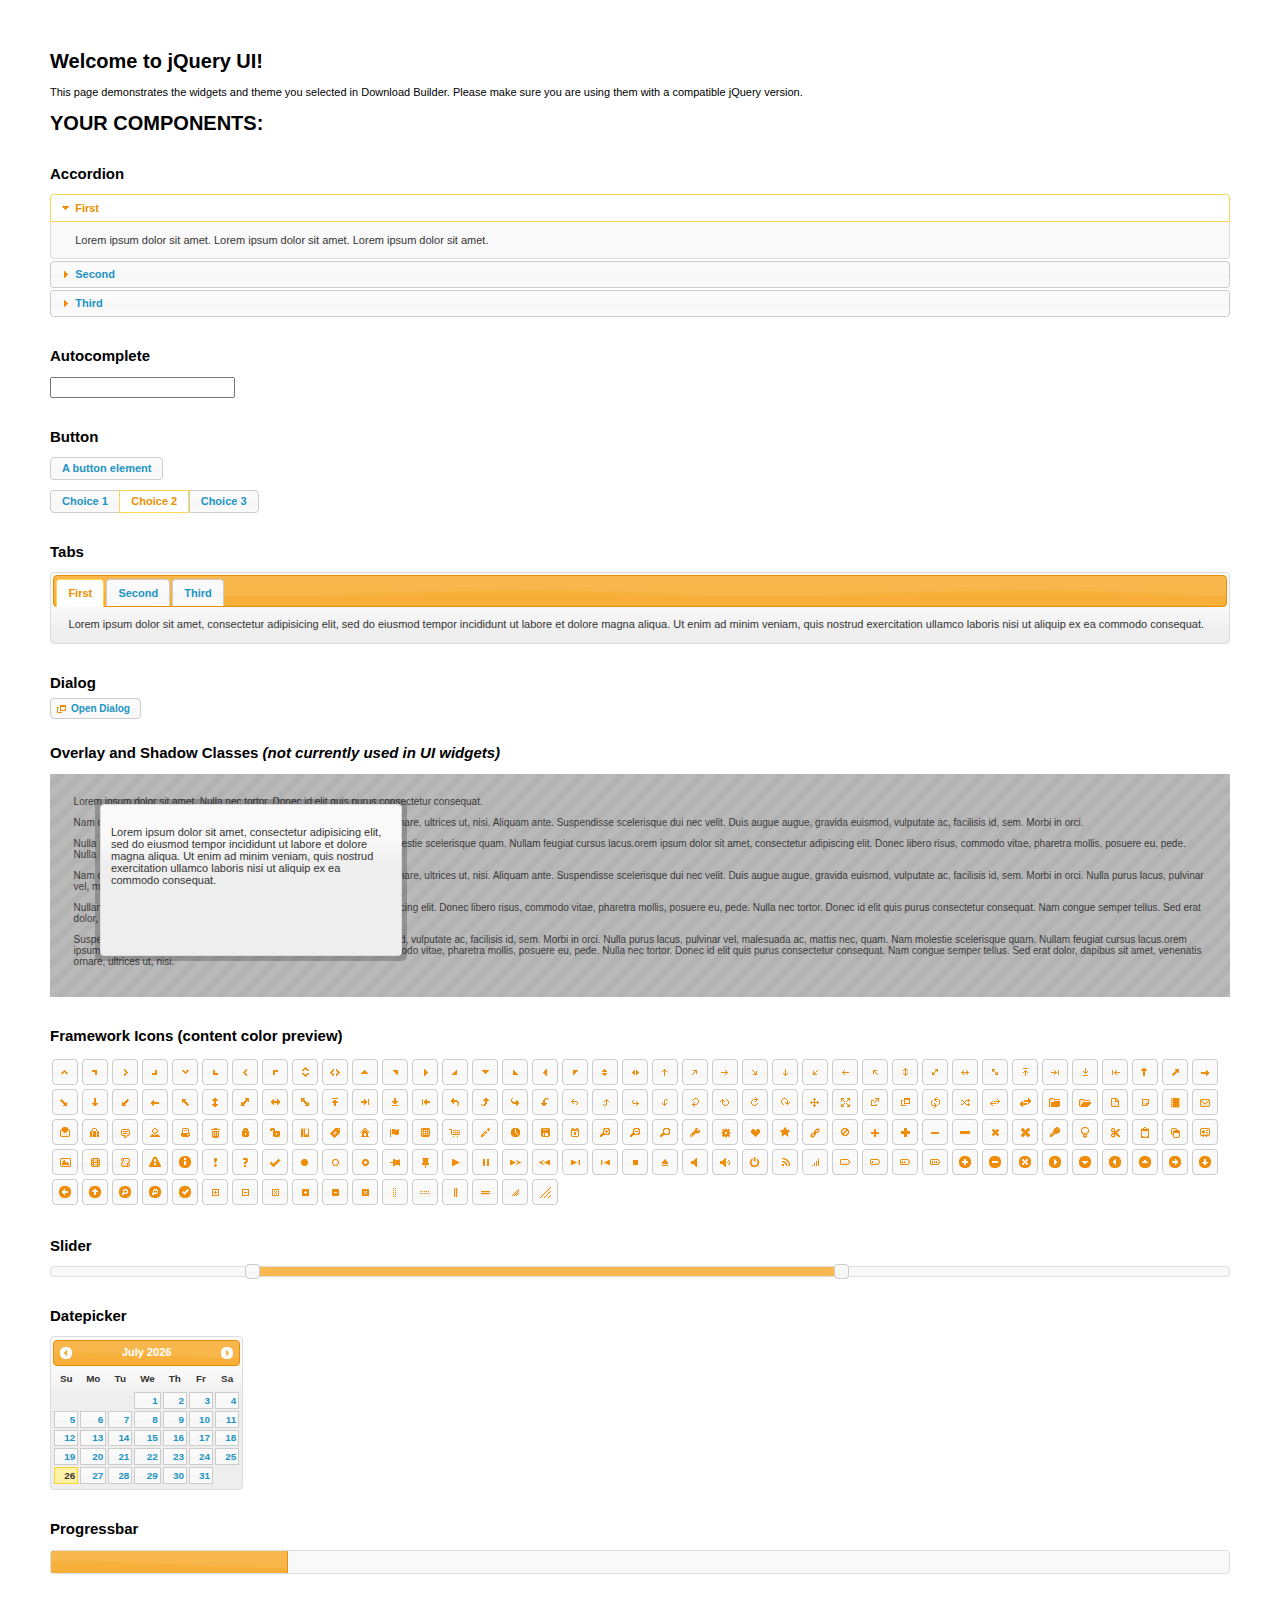
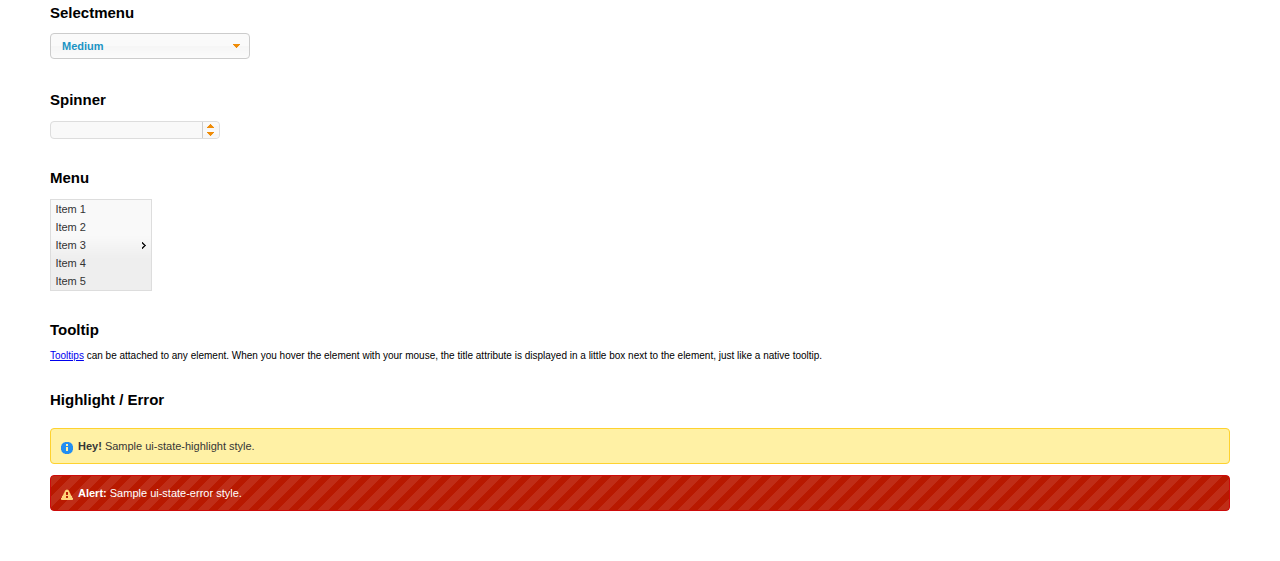
<file: jquery-ui-1.11.3/index.html>
<!doctype html>
<html lang="us">
<head>
<meta charset="utf-8">
<title>jQuery UI Example Page</title>
<link href="jquery-ui.css" rel="stylesheet">
<style>
body {
	font: 62.5% "Trebuchet MS", sans-serif;
	margin: 50px;
}

.demoHeaders {
	margin-top: 2em;
}

#dialog-link {
	padding: .4em 1em .4em 20px;
	text-decoration: none;
	position: relative;
}

#dialog-link span.ui-icon {
	margin: 0 5px 0 0;
	position: absolute;
	left: .2em;
	top: 50%;
	margin-top: -8px;
}

#icons {
	margin: 0;
	padding: 0;
}

#icons li {
	margin: 2px;
	position: relative;
	padding: 4px 0;
	cursor: pointer;
	float: left;
	list-style: none;
}

#icons span.ui-icon {
	float: left;
	margin: 0 4px;
}

.fakewindowcontain .ui-widget-overlay {
	position: absolute;
}

select {
	width: 200px;
}
</style>
</head>
<body>

	<h1>Welcome to jQuery UI!</h1>

	<div class="ui-widget">
		<p>This page demonstrates the widgets and theme you selected in
			Download Builder. Please make sure you are using them with a
			compatible jQuery version.</p>
	</div>

	<h1>YOUR COMPONENTS:</h1>


	<!-- Accordion -->
	<h2 class="demoHeaders">Accordion</h2>
	<div id="accordion">
		<h3>First</h3>
		<div>Lorem ipsum dolor sit amet. Lorem ipsum dolor sit amet.
			Lorem ipsum dolor sit amet.</div>
		<h3>Second</h3>
		<div>Phasellus mattis tincidunt nibh.</div>
		<h3>Third</h3>
		<div>Nam dui erat, auctor a, dignissim quis.</div>
	</div>



	<!-- Autocomplete -->
	<h2 class="demoHeaders">Autocomplete</h2>
	<div>
		<input id="autocomplete" title="type &quot;a&quot;">
	</div>



	<!-- Button -->
	<h2 class="demoHeaders">Button</h2>
	<button id="button">A button element</button>
	<form style="margin-top: 1em;">
		<div id="radioset">
			<input type="radio" id="radio1" name="radio"><label
				for="radio1">Choice 1</label> <input type="radio" id="radio2"
				name="radio" checked="checked"><label for="radio2">Choice
				2</label> <input type="radio" id="radio3" name="radio"><label
				for="radio3">Choice 3</label>
		</div>
	</form>



	<!-- Tabs -->
	<h2 class="demoHeaders">Tabs</h2>
	<div id="tabs">
		<ul>
			<li><a href="#tabs-1">First</a></li>
			<li><a href="#tabs-2">Second</a></li>
			<li><a href="#tabs-3">Third</a></li>
		</ul>
		<div id="tabs-1">Lorem ipsum dolor sit amet, consectetur
			adipisicing elit, sed do eiusmod tempor incididunt ut labore et
			dolore magna aliqua. Ut enim ad minim veniam, quis nostrud
			exercitation ullamco laboris nisi ut aliquip ex ea commodo consequat.</div>
		<div id="tabs-2">Phasellus mattis tincidunt nibh. Cras orci
			urna, blandit id, pretium vel, aliquet ornare, felis. Maecenas
			scelerisque sem non nisl. Fusce sed lorem in enim dictum bibendum.</div>
		<div id="tabs-3">Nam dui erat, auctor a, dignissim quis,
			sollicitudin eu, felis. Pellentesque nisi urna, interdum eget,
			sagittis et, consequat vestibulum, lacus. Mauris porttitor
			ullamcorper augue.</div>
	</div>



	<!-- Dialog NOTE: Dialog is not generated by UI in this demo so it can be visually styled in themeroller-->
	<h2 class="demoHeaders">Dialog</h2>
	<p>
		<a href="#" id="dialog-link" class="ui-state-default ui-corner-all"><span
			class="ui-icon ui-icon-newwin"></span>Open Dialog</a>
	</p>

	<h2 class="demoHeaders">
		Overlay and Shadow Classes <em>(not currently used in UI widgets)</em>
	</h2>
	<div
		style="position: relative; width: 96%; height: 200px; padding: 1% 2%; overflow: hidden;"
		class="fakewindowcontain">
		<p>Lorem ipsum dolor sit amet, Nulla nec tortor. Donec id elit
			quis purus consectetur consequat.</p>
		<p>Nam congue semper tellus. Sed erat dolor, dapibus sit amet,
			venenatis ornare, ultrices ut, nisi. Aliquam ante. Suspendisse
			scelerisque dui nec velit. Duis augue augue, gravida euismod,
			vulputate ac, facilisis id, sem. Morbi in orci.</p>
		<p>Nulla purus lacus, pulvinar vel, malesuada ac, mattis nec,
			quam. Nam molestie scelerisque quam. Nullam feugiat cursus lacus.orem
			ipsum dolor sit amet, consectetur adipiscing elit. Donec libero
			risus, commodo vitae, pharetra mollis, posuere eu, pede. Nulla nec
			tortor. Donec id elit quis purus consectetur consequat.</p>
		<p>Nam congue semper tellus. Sed erat dolor, dapibus sit amet,
			venenatis ornare, ultrices ut, nisi. Aliquam ante. Suspendisse
			scelerisque dui nec velit. Duis augue augue, gravida euismod,
			vulputate ac, facilisis id, sem. Morbi in orci. Nulla purus lacus,
			pulvinar vel, malesuada ac, mattis nec, quam. Nam molestie
			scelerisque quam.</p>
		<p>Nullam feugiat cursus lacus.orem ipsum dolor sit amet,
			consectetur adipiscing elit. Donec libero risus, commodo vitae,
			pharetra mollis, posuere eu, pede. Nulla nec tortor. Donec id elit
			quis purus consectetur consequat. Nam congue semper tellus. Sed erat
			dolor, dapibus sit amet, venenatis ornare, ultrices ut, nisi. Aliquam
			ante.</p>
		<p>Suspendisse scelerisque dui nec velit. Duis augue augue,
			gravida euismod, vulputate ac, facilisis id, sem. Morbi in orci.
			Nulla purus lacus, pulvinar vel, malesuada ac, mattis nec, quam. Nam
			molestie scelerisque quam. Nullam feugiat cursus lacus.orem ipsum
			dolor sit amet, consectetur adipiscing elit. Donec libero risus,
			commodo vitae, pharetra mollis, posuere eu, pede. Nulla nec tortor.
			Donec id elit quis purus consectetur consequat. Nam congue semper
			tellus. Sed erat dolor, dapibus sit amet, venenatis ornare, ultrices
			ut, nisi.</p>

		<!-- ui-dialog -->
		<div class="ui-overlay">
			<div class="ui-widget-overlay"></div>
			<div class="ui-widget-shadow ui-corner-all"
				style="width: 302px; height: 152px; position: absolute; left: 50px; top: 30px;"></div>
		</div>
		<div
			style="position: absolute; width: 280px; height: 130px; left: 50px; top: 30px; padding: 10px;"
			class="ui-widget ui-widget-content ui-corner-all">
			<div class="ui-dialog-content ui-widget-content"
				style="background: none; border: 0;">
				<p>Lorem ipsum dolor sit amet, consectetur adipisicing elit, sed
					do eiusmod tempor incididunt ut labore et dolore magna aliqua. Ut
					enim ad minim veniam, quis nostrud exercitation ullamco laboris
					nisi ut aliquip ex ea commodo consequat.</p>
			</div>
		</div>

	</div>

	<!-- ui-dialog -->
	<div id="dialog" title="Dialog Title">
		<p>Lorem ipsum dolor sit amet, consectetur adipisicing elit, sed
			do eiusmod tempor incididunt ut labore et dolore magna aliqua. Ut
			enim ad minim veniam, quis nostrud exercitation ullamco laboris nisi
			ut aliquip ex ea commodo consequat.</p>
	</div>



	<h2 class="demoHeaders">Framework Icons (content color preview)</h2>
	<ul id="icons" class="ui-widget ui-helper-clearfix">
		<li class="ui-state-default ui-corner-all" title=".ui-icon-carat-1-n"><span
			class="ui-icon ui-icon-carat-1-n"></span></li>
		<li class="ui-state-default ui-corner-all" title=".ui-icon-carat-1-ne"><span
			class="ui-icon ui-icon-carat-1-ne"></span></li>
		<li class="ui-state-default ui-corner-all" title=".ui-icon-carat-1-e"><span
			class="ui-icon ui-icon-carat-1-e"></span></li>
		<li class="ui-state-default ui-corner-all" title=".ui-icon-carat-1-se"><span
			class="ui-icon ui-icon-carat-1-se"></span></li>
		<li class="ui-state-default ui-corner-all" title=".ui-icon-carat-1-s"><span
			class="ui-icon ui-icon-carat-1-s"></span></li>
		<li class="ui-state-default ui-corner-all" title=".ui-icon-carat-1-sw"><span
			class="ui-icon ui-icon-carat-1-sw"></span></li>
		<li class="ui-state-default ui-corner-all" title=".ui-icon-carat-1-w"><span
			class="ui-icon ui-icon-carat-1-w"></span></li>
		<li class="ui-state-default ui-corner-all" title=".ui-icon-carat-1-nw"><span
			class="ui-icon ui-icon-carat-1-nw"></span></li>
		<li class="ui-state-default ui-corner-all"
			title=".ui-icon-carat-2-n-s"><span
			class="ui-icon ui-icon-carat-2-n-s"></span></li>
		<li class="ui-state-default ui-corner-all"
			title=".ui-icon-carat-2-e-w"><span
			class="ui-icon ui-icon-carat-2-e-w"></span></li>
		<li class="ui-state-default ui-corner-all"
			title=".ui-icon-triangle-1-n"><span
			class="ui-icon ui-icon-triangle-1-n"></span></li>
		<li class="ui-state-default ui-corner-all"
			title=".ui-icon-triangle-1-ne"><span
			class="ui-icon ui-icon-triangle-1-ne"></span></li>
		<li class="ui-state-default ui-corner-all"
			title=".ui-icon-triangle-1-e"><span
			class="ui-icon ui-icon-triangle-1-e"></span></li>
		<li class="ui-state-default ui-corner-all"
			title=".ui-icon-triangle-1-se"><span
			class="ui-icon ui-icon-triangle-1-se"></span></li>
		<li class="ui-state-default ui-corner-all"
			title=".ui-icon-triangle-1-s"><span
			class="ui-icon ui-icon-triangle-1-s"></span></li>
		<li class="ui-state-default ui-corner-all"
			title=".ui-icon-triangle-1-sw"><span
			class="ui-icon ui-icon-triangle-1-sw"></span></li>
		<li class="ui-state-default ui-corner-all"
			title=".ui-icon-triangle-1-w"><span
			class="ui-icon ui-icon-triangle-1-w"></span></li>
		<li class="ui-state-default ui-corner-all"
			title=".ui-icon-triangle-1-nw"><span
			class="ui-icon ui-icon-triangle-1-nw"></span></li>
		<li class="ui-state-default ui-corner-all"
			title=".ui-icon-triangle-2-n-s"><span
			class="ui-icon ui-icon-triangle-2-n-s"></span></li>
		<li class="ui-state-default ui-corner-all"
			title=".ui-icon-triangle-2-e-w"><span
			class="ui-icon ui-icon-triangle-2-e-w"></span></li>
		<li class="ui-state-default ui-corner-all" title=".ui-icon-arrow-1-n"><span
			class="ui-icon ui-icon-arrow-1-n"></span></li>
		<li class="ui-state-default ui-corner-all" title=".ui-icon-arrow-1-ne"><span
			class="ui-icon ui-icon-arrow-1-ne"></span></li>
		<li class="ui-state-default ui-corner-all" title=".ui-icon-arrow-1-e"><span
			class="ui-icon ui-icon-arrow-1-e"></span></li>
		<li class="ui-state-default ui-corner-all" title=".ui-icon-arrow-1-se"><span
			class="ui-icon ui-icon-arrow-1-se"></span></li>
		<li class="ui-state-default ui-corner-all" title=".ui-icon-arrow-1-s"><span
			class="ui-icon ui-icon-arrow-1-s"></span></li>
		<li class="ui-state-default ui-corner-all" title=".ui-icon-arrow-1-sw"><span
			class="ui-icon ui-icon-arrow-1-sw"></span></li>
		<li class="ui-state-default ui-corner-all" title=".ui-icon-arrow-1-w"><span
			class="ui-icon ui-icon-arrow-1-w"></span></li>
		<li class="ui-state-default ui-corner-all" title=".ui-icon-arrow-1-nw"><span
			class="ui-icon ui-icon-arrow-1-nw"></span></li>
		<li class="ui-state-default ui-corner-all"
			title=".ui-icon-arrow-2-n-s"><span
			class="ui-icon ui-icon-arrow-2-n-s"></span></li>
		<li class="ui-state-default ui-corner-all"
			title=".ui-icon-arrow-2-ne-sw"><span
			class="ui-icon ui-icon-arrow-2-ne-sw"></span></li>
		<li class="ui-state-default ui-corner-all"
			title=".ui-icon-arrow-2-e-w"><span
			class="ui-icon ui-icon-arrow-2-e-w"></span></li>
		<li class="ui-state-default ui-corner-all"
			title=".ui-icon-arrow-2-se-nw"><span
			class="ui-icon ui-icon-arrow-2-se-nw"></span></li>
		<li class="ui-state-default ui-corner-all"
			title=".ui-icon-arrowstop-1-n"><span
			class="ui-icon ui-icon-arrowstop-1-n"></span></li>
		<li class="ui-state-default ui-corner-all"
			title=".ui-icon-arrowstop-1-e"><span
			class="ui-icon ui-icon-arrowstop-1-e"></span></li>
		<li class="ui-state-default ui-corner-all"
			title=".ui-icon-arrowstop-1-s"><span
			class="ui-icon ui-icon-arrowstop-1-s"></span></li>
		<li class="ui-state-default ui-corner-all"
			title=".ui-icon-arrowstop-1-w"><span
			class="ui-icon ui-icon-arrowstop-1-w"></span></li>
		<li class="ui-state-default ui-corner-all"
			title=".ui-icon-arrowthick-1-n"><span
			class="ui-icon ui-icon-arrowthick-1-n"></span></li>
		<li class="ui-state-default ui-corner-all"
			title=".ui-icon-arrowthick-1-ne"><span
			class="ui-icon ui-icon-arrowthick-1-ne"></span></li>
		<li class="ui-state-default ui-corner-all"
			title=".ui-icon-arrowthick-1-e"><span
			class="ui-icon ui-icon-arrowthick-1-e"></span></li>
		<li class="ui-state-default ui-corner-all"
			title=".ui-icon-arrowthick-1-se"><span
			class="ui-icon ui-icon-arrowthick-1-se"></span></li>
		<li class="ui-state-default ui-corner-all"
			title=".ui-icon-arrowthick-1-s"><span
			class="ui-icon ui-icon-arrowthick-1-s"></span></li>
		<li class="ui-state-default ui-corner-all"
			title=".ui-icon-arrowthick-1-sw"><span
			class="ui-icon ui-icon-arrowthick-1-sw"></span></li>
		<li class="ui-state-default ui-corner-all"
			title=".ui-icon-arrowthick-1-w"><span
			class="ui-icon ui-icon-arrowthick-1-w"></span></li>
		<li class="ui-state-default ui-corner-all"
			title=".ui-icon-arrowthick-1-nw"><span
			class="ui-icon ui-icon-arrowthick-1-nw"></span></li>
		<li class="ui-state-default ui-corner-all"
			title=".ui-icon-arrowthick-2-n-s"><span
			class="ui-icon ui-icon-arrowthick-2-n-s"></span></li>
		<li class="ui-state-default ui-corner-all"
			title=".ui-icon-arrowthick-2-ne-sw"><span
			class="ui-icon ui-icon-arrowthick-2-ne-sw"></span></li>
		<li class="ui-state-default ui-corner-all"
			title=".ui-icon-arrowthick-2-e-w"><span
			class="ui-icon ui-icon-arrowthick-2-e-w"></span></li>
		<li class="ui-state-default ui-corner-all"
			title=".ui-icon-arrowthick-2-se-nw"><span
			class="ui-icon ui-icon-arrowthick-2-se-nw"></span></li>
		<li class="ui-state-default ui-corner-all"
			title=".ui-icon-arrowthickstop-1-n"><span
			class="ui-icon ui-icon-arrowthickstop-1-n"></span></li>
		<li class="ui-state-default ui-corner-all"
			title=".ui-icon-arrowthickstop-1-e"><span
			class="ui-icon ui-icon-arrowthickstop-1-e"></span></li>
		<li class="ui-state-default ui-corner-all"
			title=".ui-icon-arrowthickstop-1-s"><span
			class="ui-icon ui-icon-arrowthickstop-1-s"></span></li>
		<li class="ui-state-default ui-corner-all"
			title=".ui-icon-arrowthickstop-1-w"><span
			class="ui-icon ui-icon-arrowthickstop-1-w"></span></li>
		<li class="ui-state-default ui-corner-all"
			title=".ui-icon-arrowreturnthick-1-w"><span
			class="ui-icon ui-icon-arrowreturnthick-1-w"></span></li>
		<li class="ui-state-default ui-corner-all"
			title=".ui-icon-arrowreturnthick-1-n"><span
			class="ui-icon ui-icon-arrowreturnthick-1-n"></span></li>
		<li class="ui-state-default ui-corner-all"
			title=".ui-icon-arrowreturnthick-1-e"><span
			class="ui-icon ui-icon-arrowreturnthick-1-e"></span></li>
		<li class="ui-state-default ui-corner-all"
			title=".ui-icon-arrowreturnthick-1-s"><span
			class="ui-icon ui-icon-arrowreturnthick-1-s"></span></li>
		<li class="ui-state-default ui-corner-all"
			title=".ui-icon-arrowreturn-1-w"><span
			class="ui-icon ui-icon-arrowreturn-1-w"></span></li>
		<li class="ui-state-default ui-corner-all"
			title=".ui-icon-arrowreturn-1-n"><span
			class="ui-icon ui-icon-arrowreturn-1-n"></span></li>
		<li class="ui-state-default ui-corner-all"
			title=".ui-icon-arrowreturn-1-e"><span
			class="ui-icon ui-icon-arrowreturn-1-e"></span></li>
		<li class="ui-state-default ui-corner-all"
			title=".ui-icon-arrowreturn-1-s"><span
			class="ui-icon ui-icon-arrowreturn-1-s"></span></li>
		<li class="ui-state-default ui-corner-all"
			title=".ui-icon-arrowrefresh-1-w"><span
			class="ui-icon ui-icon-arrowrefresh-1-w"></span></li>
		<li class="ui-state-default ui-corner-all"
			title=".ui-icon-arrowrefresh-1-n"><span
			class="ui-icon ui-icon-arrowrefresh-1-n"></span></li>
		<li class="ui-state-default ui-corner-all"
			title=".ui-icon-arrowrefresh-1-e"><span
			class="ui-icon ui-icon-arrowrefresh-1-e"></span></li>
		<li class="ui-state-default ui-corner-all"
			title=".ui-icon-arrowrefresh-1-s"><span
			class="ui-icon ui-icon-arrowrefresh-1-s"></span></li>
		<li class="ui-state-default ui-corner-all" title=".ui-icon-arrow-4"><span
			class="ui-icon ui-icon-arrow-4"></span></li>
		<li class="ui-state-default ui-corner-all"
			title=".ui-icon-arrow-4-diag"><span
			class="ui-icon ui-icon-arrow-4-diag"></span></li>
		<li class="ui-state-default ui-corner-all" title=".ui-icon-extlink"><span
			class="ui-icon ui-icon-extlink"></span></li>
		<li class="ui-state-default ui-corner-all" title=".ui-icon-newwin"><span
			class="ui-icon ui-icon-newwin"></span></li>
		<li class="ui-state-default ui-corner-all" title=".ui-icon-refresh"><span
			class="ui-icon ui-icon-refresh"></span></li>
		<li class="ui-state-default ui-corner-all" title=".ui-icon-shuffle"><span
			class="ui-icon ui-icon-shuffle"></span></li>
		<li class="ui-state-default ui-corner-all"
			title=".ui-icon-transfer-e-w"><span
			class="ui-icon ui-icon-transfer-e-w"></span></li>
		<li class="ui-state-default ui-corner-all"
			title=".ui-icon-transferthick-e-w"><span
			class="ui-icon ui-icon-transferthick-e-w"></span></li>
		<li class="ui-state-default ui-corner-all"
			title=".ui-icon-folder-collapsed"><span
			class="ui-icon ui-icon-folder-collapsed"></span></li>
		<li class="ui-state-default ui-corner-all"
			title=".ui-icon-folder-open"><span
			class="ui-icon ui-icon-folder-open"></span></li>
		<li class="ui-state-default ui-corner-all" title=".ui-icon-document"><span
			class="ui-icon ui-icon-document"></span></li>
		<li class="ui-state-default ui-corner-all" title=".ui-icon-document-b"><span
			class="ui-icon ui-icon-document-b"></span></li>
		<li class="ui-state-default ui-corner-all" title=".ui-icon-note"><span
			class="ui-icon ui-icon-note"></span></li>
		<li class="ui-state-default ui-corner-all"
			title=".ui-icon-mail-closed"><span
			class="ui-icon ui-icon-mail-closed"></span></li>
		<li class="ui-state-default ui-corner-all" title=".ui-icon-mail-open"><span
			class="ui-icon ui-icon-mail-open"></span></li>
		<li class="ui-state-default ui-corner-all" title=".ui-icon-suitcase"><span
			class="ui-icon ui-icon-suitcase"></span></li>
		<li class="ui-state-default ui-corner-all" title=".ui-icon-comment"><span
			class="ui-icon ui-icon-comment"></span></li>
		<li class="ui-state-default ui-corner-all" title=".ui-icon-person"><span
			class="ui-icon ui-icon-person"></span></li>
		<li class="ui-state-default ui-corner-all" title=".ui-icon-print"><span
			class="ui-icon ui-icon-print"></span></li>
		<li class="ui-state-default ui-corner-all" title=".ui-icon-trash"><span
			class="ui-icon ui-icon-trash"></span></li>
		<li class="ui-state-default ui-corner-all" title=".ui-icon-locked"><span
			class="ui-icon ui-icon-locked"></span></li>
		<li class="ui-state-default ui-corner-all" title=".ui-icon-unlocked"><span
			class="ui-icon ui-icon-unlocked"></span></li>
		<li class="ui-state-default ui-corner-all" title=".ui-icon-bookmark"><span
			class="ui-icon ui-icon-bookmark"></span></li>
		<li class="ui-state-default ui-corner-all" title=".ui-icon-tag"><span
			class="ui-icon ui-icon-tag"></span></li>
		<li class="ui-state-default ui-corner-all" title=".ui-icon-home"><span
			class="ui-icon ui-icon-home"></span></li>
		<li class="ui-state-default ui-corner-all" title=".ui-icon-flag"><span
			class="ui-icon ui-icon-flag"></span></li>
		<li class="ui-state-default ui-corner-all" title=".ui-icon-calculator"><span
			class="ui-icon ui-icon-calculator"></span></li>
		<li class="ui-state-default ui-corner-all" title=".ui-icon-cart"><span
			class="ui-icon ui-icon-cart"></span></li>
		<li class="ui-state-default ui-corner-all" title=".ui-icon-pencil"><span
			class="ui-icon ui-icon-pencil"></span></li>
		<li class="ui-state-default ui-corner-all" title=".ui-icon-clock"><span
			class="ui-icon ui-icon-clock"></span></li>
		<li class="ui-state-default ui-corner-all" title=".ui-icon-disk"><span
			class="ui-icon ui-icon-disk"></span></li>
		<li class="ui-state-default ui-corner-all" title=".ui-icon-calendar"><span
			class="ui-icon ui-icon-calendar"></span></li>
		<li class="ui-state-default ui-corner-all" title=".ui-icon-zoomin"><span
			class="ui-icon ui-icon-zoomin"></span></li>
		<li class="ui-state-default ui-corner-all" title=".ui-icon-zoomout"><span
			class="ui-icon ui-icon-zoomout"></span></li>
		<li class="ui-state-default ui-corner-all" title=".ui-icon-search"><span
			class="ui-icon ui-icon-search"></span></li>
		<li class="ui-state-default ui-corner-all" title=".ui-icon-wrench"><span
			class="ui-icon ui-icon-wrench"></span></li>
		<li class="ui-state-default ui-corner-all" title=".ui-icon-gear"><span
			class="ui-icon ui-icon-gear"></span></li>
		<li class="ui-state-default ui-corner-all" title=".ui-icon-heart"><span
			class="ui-icon ui-icon-heart"></span></li>
		<li class="ui-state-default ui-corner-all" title=".ui-icon-star"><span
			class="ui-icon ui-icon-star"></span></li>
		<li class="ui-state-default ui-corner-all" title=".ui-icon-link"><span
			class="ui-icon ui-icon-link"></span></li>
		<li class="ui-state-default ui-corner-all" title=".ui-icon-cancel"><span
			class="ui-icon ui-icon-cancel"></span></li>
		<li class="ui-state-default ui-corner-all" title=".ui-icon-plus"><span
			class="ui-icon ui-icon-plus"></span></li>
		<li class="ui-state-default ui-corner-all" title=".ui-icon-plusthick"><span
			class="ui-icon ui-icon-plusthick"></span></li>
		<li class="ui-state-default ui-corner-all" title=".ui-icon-minus"><span
			class="ui-icon ui-icon-minus"></span></li>
		<li class="ui-state-default ui-corner-all" title=".ui-icon-minusthick"><span
			class="ui-icon ui-icon-minusthick"></span></li>
		<li class="ui-state-default ui-corner-all" title=".ui-icon-close"><span
			class="ui-icon ui-icon-close"></span></li>
		<li class="ui-state-default ui-corner-all" title=".ui-icon-closethick"><span
			class="ui-icon ui-icon-closethick"></span></li>
		<li class="ui-state-default ui-corner-all" title=".ui-icon-key"><span
			class="ui-icon ui-icon-key"></span></li>
		<li class="ui-state-default ui-corner-all" title=".ui-icon-lightbulb"><span
			class="ui-icon ui-icon-lightbulb"></span></li>
		<li class="ui-state-default ui-corner-all" title=".ui-icon-scissors"><span
			class="ui-icon ui-icon-scissors"></span></li>
		<li class="ui-state-default ui-corner-all" title=".ui-icon-clipboard"><span
			class="ui-icon ui-icon-clipboard"></span></li>
		<li class="ui-state-default ui-corner-all" title=".ui-icon-copy"><span
			class="ui-icon ui-icon-copy"></span></li>
		<li class="ui-state-default ui-corner-all" title=".ui-icon-contact"><span
			class="ui-icon ui-icon-contact"></span></li>
		<li class="ui-state-default ui-corner-all" title=".ui-icon-image"><span
			class="ui-icon ui-icon-image"></span></li>
		<li class="ui-state-default ui-corner-all" title=".ui-icon-video"><span
			class="ui-icon ui-icon-video"></span></li>
		<li class="ui-state-default ui-corner-all" title=".ui-icon-script"><span
			class="ui-icon ui-icon-script"></span></li>
		<li class="ui-state-default ui-corner-all" title=".ui-icon-alert"><span
			class="ui-icon ui-icon-alert"></span></li>
		<li class="ui-state-default ui-corner-all" title=".ui-icon-info"><span
			class="ui-icon ui-icon-info"></span></li>
		<li class="ui-state-default ui-corner-all" title=".ui-icon-notice"><span
			class="ui-icon ui-icon-notice"></span></li>
		<li class="ui-state-default ui-corner-all" title=".ui-icon-help"><span
			class="ui-icon ui-icon-help"></span></li>
		<li class="ui-state-default ui-corner-all" title=".ui-icon-check"><span
			class="ui-icon ui-icon-check"></span></li>
		<li class="ui-state-default ui-corner-all" title=".ui-icon-bullet"><span
			class="ui-icon ui-icon-bullet"></span></li>
		<li class="ui-state-default ui-corner-all" title=".ui-icon-radio-off"><span
			class="ui-icon ui-icon-radio-off"></span></li>
		<li class="ui-state-default ui-corner-all" title=".ui-icon-radio-on"><span
			class="ui-icon ui-icon-radio-on"></span></li>
		<li class="ui-state-default ui-corner-all" title=".ui-icon-pin-w"><span
			class="ui-icon ui-icon-pin-w"></span></li>
		<li class="ui-state-default ui-corner-all" title=".ui-icon-pin-s"><span
			class="ui-icon ui-icon-pin-s"></span></li>
		<li class="ui-state-default ui-corner-all" title=".ui-icon-play"><span
			class="ui-icon ui-icon-play"></span></li>
		<li class="ui-state-default ui-corner-all" title=".ui-icon-pause"><span
			class="ui-icon ui-icon-pause"></span></li>
		<li class="ui-state-default ui-corner-all" title=".ui-icon-seek-next"><span
			class="ui-icon ui-icon-seek-next"></span></li>
		<li class="ui-state-default ui-corner-all" title=".ui-icon-seek-prev"><span
			class="ui-icon ui-icon-seek-prev"></span></li>
		<li class="ui-state-default ui-corner-all" title=".ui-icon-seek-end"><span
			class="ui-icon ui-icon-seek-end"></span></li>
		<li class="ui-state-default ui-corner-all" title=".ui-icon-seek-first"><span
			class="ui-icon ui-icon-seek-first"></span></li>
		<li class="ui-state-default ui-corner-all" title=".ui-icon-stop"><span
			class="ui-icon ui-icon-stop"></span></li>
		<li class="ui-state-default ui-corner-all" title=".ui-icon-eject"><span
			class="ui-icon ui-icon-eject"></span></li>
		<li class="ui-state-default ui-corner-all" title=".ui-icon-volume-off"><span
			class="ui-icon ui-icon-volume-off"></span></li>
		<li class="ui-state-default ui-corner-all" title=".ui-icon-volume-on"><span
			class="ui-icon ui-icon-volume-on"></span></li>
		<li class="ui-state-default ui-corner-all" title=".ui-icon-power"><span
			class="ui-icon ui-icon-power"></span></li>
		<li class="ui-state-default ui-corner-all"
			title=".ui-icon-signal-diag"><span
			class="ui-icon ui-icon-signal-diag"></span></li>
		<li class="ui-state-default ui-corner-all" title=".ui-icon-signal"><span
			class="ui-icon ui-icon-signal"></span></li>
		<li class="ui-state-default ui-corner-all" title=".ui-icon-battery-0"><span
			class="ui-icon ui-icon-battery-0"></span></li>
		<li class="ui-state-default ui-corner-all" title=".ui-icon-battery-1"><span
			class="ui-icon ui-icon-battery-1"></span></li>
		<li class="ui-state-default ui-corner-all" title=".ui-icon-battery-2"><span
			class="ui-icon ui-icon-battery-2"></span></li>
		<li class="ui-state-default ui-corner-all" title=".ui-icon-battery-3"><span
			class="ui-icon ui-icon-battery-3"></span></li>
		<li class="ui-state-default ui-corner-all"
			title=".ui-icon-circle-plus"><span
			class="ui-icon ui-icon-circle-plus"></span></li>
		<li class="ui-state-default ui-corner-all"
			title=".ui-icon-circle-minus"><span
			class="ui-icon ui-icon-circle-minus"></span></li>
		<li class="ui-state-default ui-corner-all"
			title=".ui-icon-circle-close"><span
			class="ui-icon ui-icon-circle-close"></span></li>
		<li class="ui-state-default ui-corner-all"
			title=".ui-icon-circle-triangle-e"><span
			class="ui-icon ui-icon-circle-triangle-e"></span></li>
		<li class="ui-state-default ui-corner-all"
			title=".ui-icon-circle-triangle-s"><span
			class="ui-icon ui-icon-circle-triangle-s"></span></li>
		<li class="ui-state-default ui-corner-all"
			title=".ui-icon-circle-triangle-w"><span
			class="ui-icon ui-icon-circle-triangle-w"></span></li>
		<li class="ui-state-default ui-corner-all"
			title=".ui-icon-circle-triangle-n"><span
			class="ui-icon ui-icon-circle-triangle-n"></span></li>
		<li class="ui-state-default ui-corner-all"
			title=".ui-icon-circle-arrow-e"><span
			class="ui-icon ui-icon-circle-arrow-e"></span></li>
		<li class="ui-state-default ui-corner-all"
			title=".ui-icon-circle-arrow-s"><span
			class="ui-icon ui-icon-circle-arrow-s"></span></li>
		<li class="ui-state-default ui-corner-all"
			title=".ui-icon-circle-arrow-w"><span
			class="ui-icon ui-icon-circle-arrow-w"></span></li>
		<li class="ui-state-default ui-corner-all"
			title=".ui-icon-circle-arrow-n"><span
			class="ui-icon ui-icon-circle-arrow-n"></span></li>
		<li class="ui-state-default ui-corner-all"
			title=".ui-icon-circle-zoomin"><span
			class="ui-icon ui-icon-circle-zoomin"></span></li>
		<li class="ui-state-default ui-corner-all"
			title=".ui-icon-circle-zoomout"><span
			class="ui-icon ui-icon-circle-zoomout"></span></li>
		<li class="ui-state-default ui-corner-all"
			title=".ui-icon-circle-check"><span
			class="ui-icon ui-icon-circle-check"></span></li>
		<li class="ui-state-default ui-corner-all"
			title=".ui-icon-circlesmall-plus"><span
			class="ui-icon ui-icon-circlesmall-plus"></span></li>
		<li class="ui-state-default ui-corner-all"
			title=".ui-icon-circlesmall-minus"><span
			class="ui-icon ui-icon-circlesmall-minus"></span></li>
		<li class="ui-state-default ui-corner-all"
			title=".ui-icon-circlesmall-close"><span
			class="ui-icon ui-icon-circlesmall-close"></span></li>
		<li class="ui-state-default ui-corner-all"
			title=".ui-icon-squaresmall-plus"><span
			class="ui-icon ui-icon-squaresmall-plus"></span></li>
		<li class="ui-state-default ui-corner-all"
			title=".ui-icon-squaresmall-minus"><span
			class="ui-icon ui-icon-squaresmall-minus"></span></li>
		<li class="ui-state-default ui-corner-all"
			title=".ui-icon-squaresmall-close"><span
			class="ui-icon ui-icon-squaresmall-close"></span></li>
		<li class="ui-state-default ui-corner-all"
			title=".ui-icon-grip-dotted-vertical"><span
			class="ui-icon ui-icon-grip-dotted-vertical"></span></li>
		<li class="ui-state-default ui-corner-all"
			title=".ui-icon-grip-dotted-horizontal"><span
			class="ui-icon ui-icon-grip-dotted-horizontal"></span></li>
		<li class="ui-state-default ui-corner-all"
			title=".ui-icon-grip-solid-vertical"><span
			class="ui-icon ui-icon-grip-solid-vertical"></span></li>
		<li class="ui-state-default ui-corner-all"
			title=".ui-icon-grip-solid-horizontal"><span
			class="ui-icon ui-icon-grip-solid-horizontal"></span></li>
		<li class="ui-state-default ui-corner-all"
			title=".ui-icon-gripsmall-diagonal-se"><span
			class="ui-icon ui-icon-gripsmall-diagonal-se"></span></li>
		<li class="ui-state-default ui-corner-all"
			title=".ui-icon-grip-diagonal-se"><span
			class="ui-icon ui-icon-grip-diagonal-se"></span></li>
	</ul>


	<!-- Slider -->
	<h2 class="demoHeaders">Slider</h2>
	<div id="slider"></div>



	<!-- Datepicker -->
	<h2 class="demoHeaders">Datepicker</h2>
	<div id="datepicker"></div>



	<!-- Progressbar -->
	<h2 class="demoHeaders">Progressbar</h2>
	<div id="progressbar"></div>



	<!-- Progressbar -->
	<h2 class="demoHeaders">Selectmenu</h2>
	<select id="selectmenu">
		<option>Slower</option>
		<option>Slow</option>
		<option selected="selected">Medium</option>
		<option>Fast</option>
		<option>Faster</option>
	</select>



	<!-- Spinner -->
	<h2 class="demoHeaders">Spinner</h2>
	<input id="spinner">



	<!-- Menu -->
	<h2 class="demoHeaders">Menu</h2>
	<ul style="width: 100px;" id="menu">
		<li>Item 1</li>
		<li>Item 2</li>
		<li>Item 3
			<ul>
				<li>Item 3-1</li>
				<li>Item 3-2</li>
				<li>Item 3-3</li>
				<li>Item 3-4</li>
				<li>Item 3-5</li>
			</ul>
		</li>
		<li>Item 4</li>
		<li>Item 5</li>
	</ul>



	<!-- Tooltip -->
	<h2 class="demoHeaders">Tooltip</h2>
	<p id="tooltip">
		<a href="#" title="That&apos;s what this widget is">Tooltips</a> can
		be attached to any element. When you hover the element with your
		mouse, the title attribute is displayed in a little box next to the
		element, just like a native tooltip.
	</p>


	<!-- Highlight / Error -->
	<h2 class="demoHeaders">Highlight / Error</h2>
	<div class="ui-widget">
		<div class="ui-state-highlight ui-corner-all"
			style="margin-top: 20px; padding: 0 .7em;">
			<p>
				<span class="ui-icon ui-icon-info"
					style="float: left; margin-right: .3em;"></span> <strong>Hey!</strong>
				Sample ui-state-highlight style.
			</p>
		</div>
	</div>
	<br>
	<div class="ui-widget">
		<div class="ui-state-error ui-corner-all" style="padding: 0 .7em;">
			<p>
				<span class="ui-icon ui-icon-alert"
					style="float: left; margin-right: .3em;"></span> <strong>Alert:</strong>
				Sample ui-state-error style.
			</p>
		</div>
	</div>

	<script src="external/jquery/jquery.js"></script>
	<script src="jquery-ui.js"></script>
	<script>

$( "#accordion" ).accordion();



var availableTags = [
	"ActionScript",
	"AppleScript",
	"Asp",
	"BASIC",
	"C",
	"C++",
	"Clojure",
	"COBOL",
	"ColdFusion",
	"Erlang",
	"Fortran",
	"Groovy",
	"Haskell",
	"Java",
	"JavaScript",
	"Lisp",
	"Perl",
	"PHP",
	"Python",
	"Ruby",
	"Scala",
	"Scheme"
];
$( "#autocomplete" ).autocomplete({
	source: availableTags
});



$( "#button" ).button();
$( "#radioset" ).buttonset();



$( "#tabs" ).tabs();



$( "#dialog" ).dialog({
	autoOpen: false,
	width: 400,
	buttons: [
		{
			text: "Ok",
			click: function() {
				$( this ).dialog( "close" );
			}
		},
		{
			text: "Cancel",
			click: function() {
				$( this ).dialog( "close" );
			}
		}
	]
});

// Link to open the dialog
$( "#dialog-link" ).click(function( event ) {
	$( "#dialog" ).dialog( "open" );
	event.preventDefault();
});



$( "#datepicker" ).datepicker({
	inline: true
});



$( "#slider" ).slider({
	range: true,
	values: [ 17, 67 ]
});



$( "#progressbar" ).progressbar({
	value: 20
});



$( "#spinner" ).spinner();



$( "#menu" ).menu();



$( "#tooltip" ).tooltip();



$( "#selectmenu" ).selectmenu();


// Hover states on the static widgets
$( "#dialog-link, #icons li" ).hover(
	function() {
		$( this ).addClass( "ui-state-hover" );
	},
	function() {
		$( this ).removeClass( "ui-state-hover" );
	}
);
</script>
</body>
</html>
</file>
